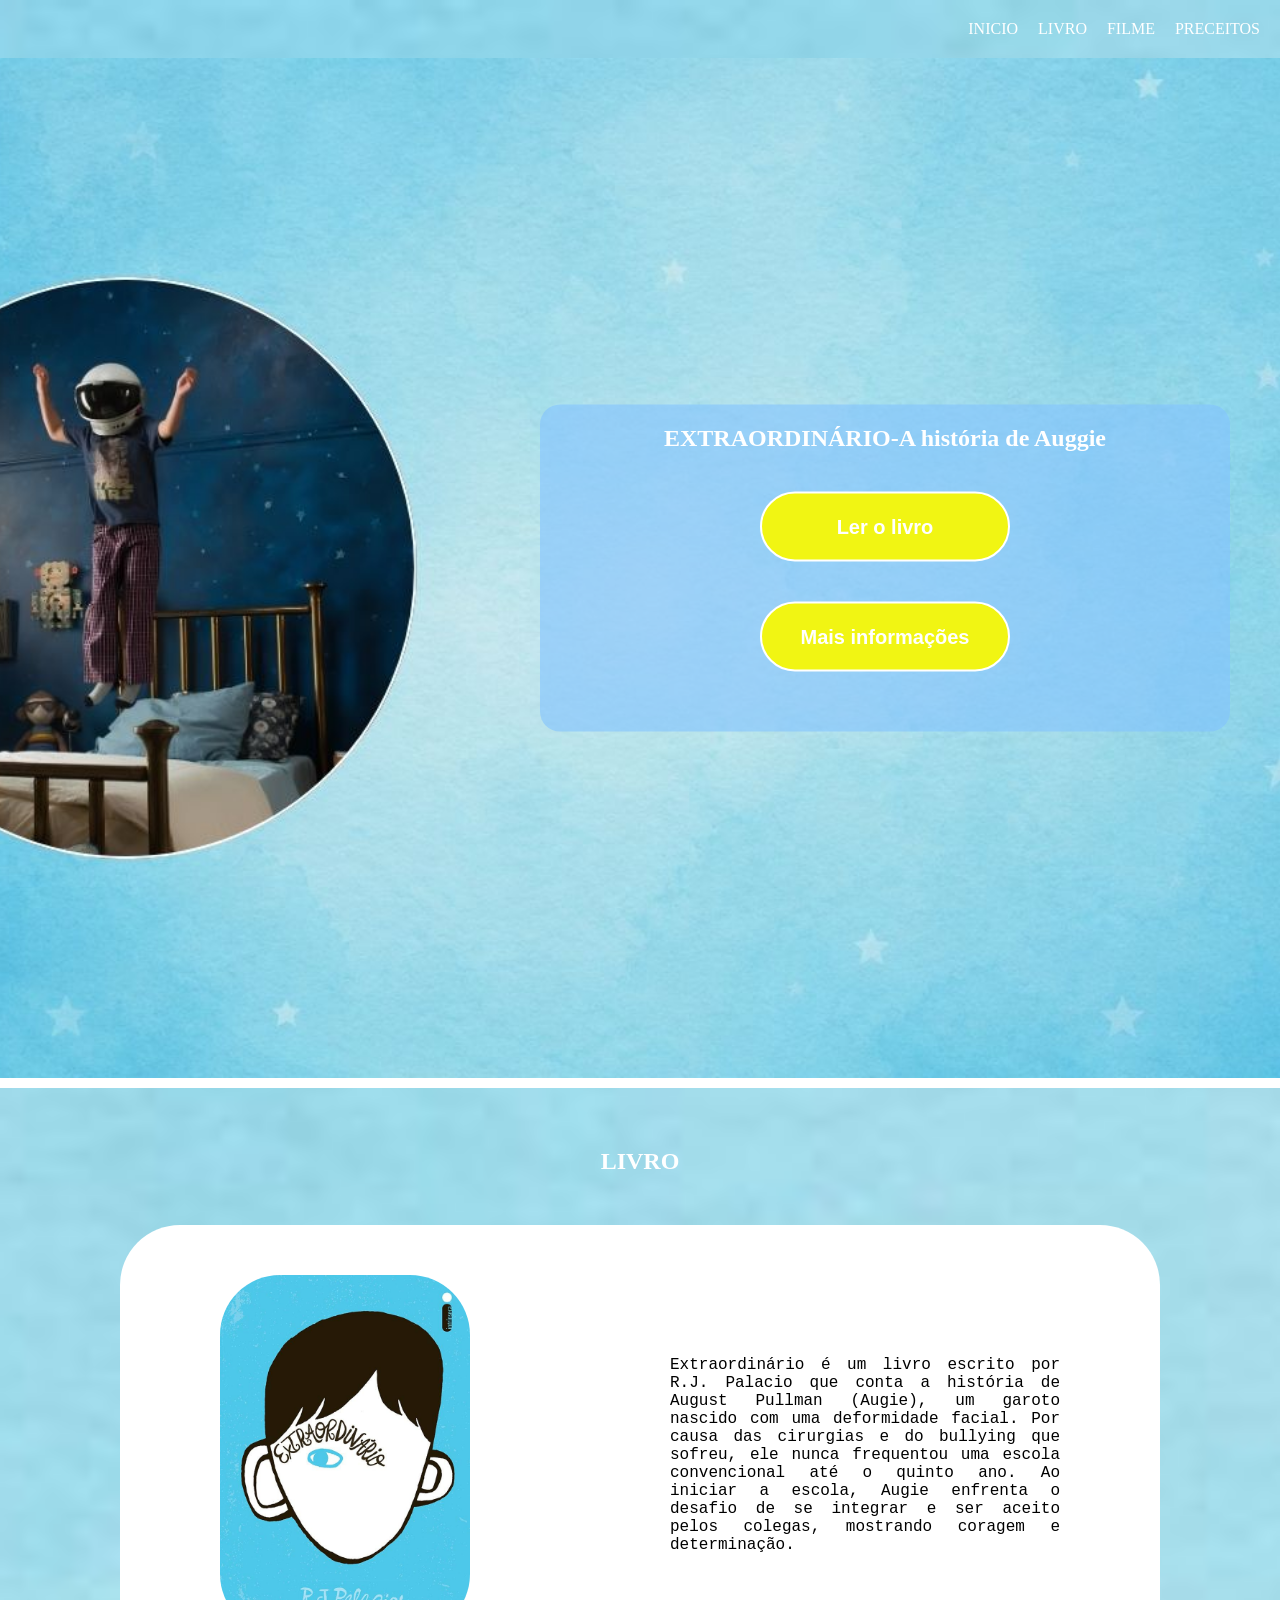
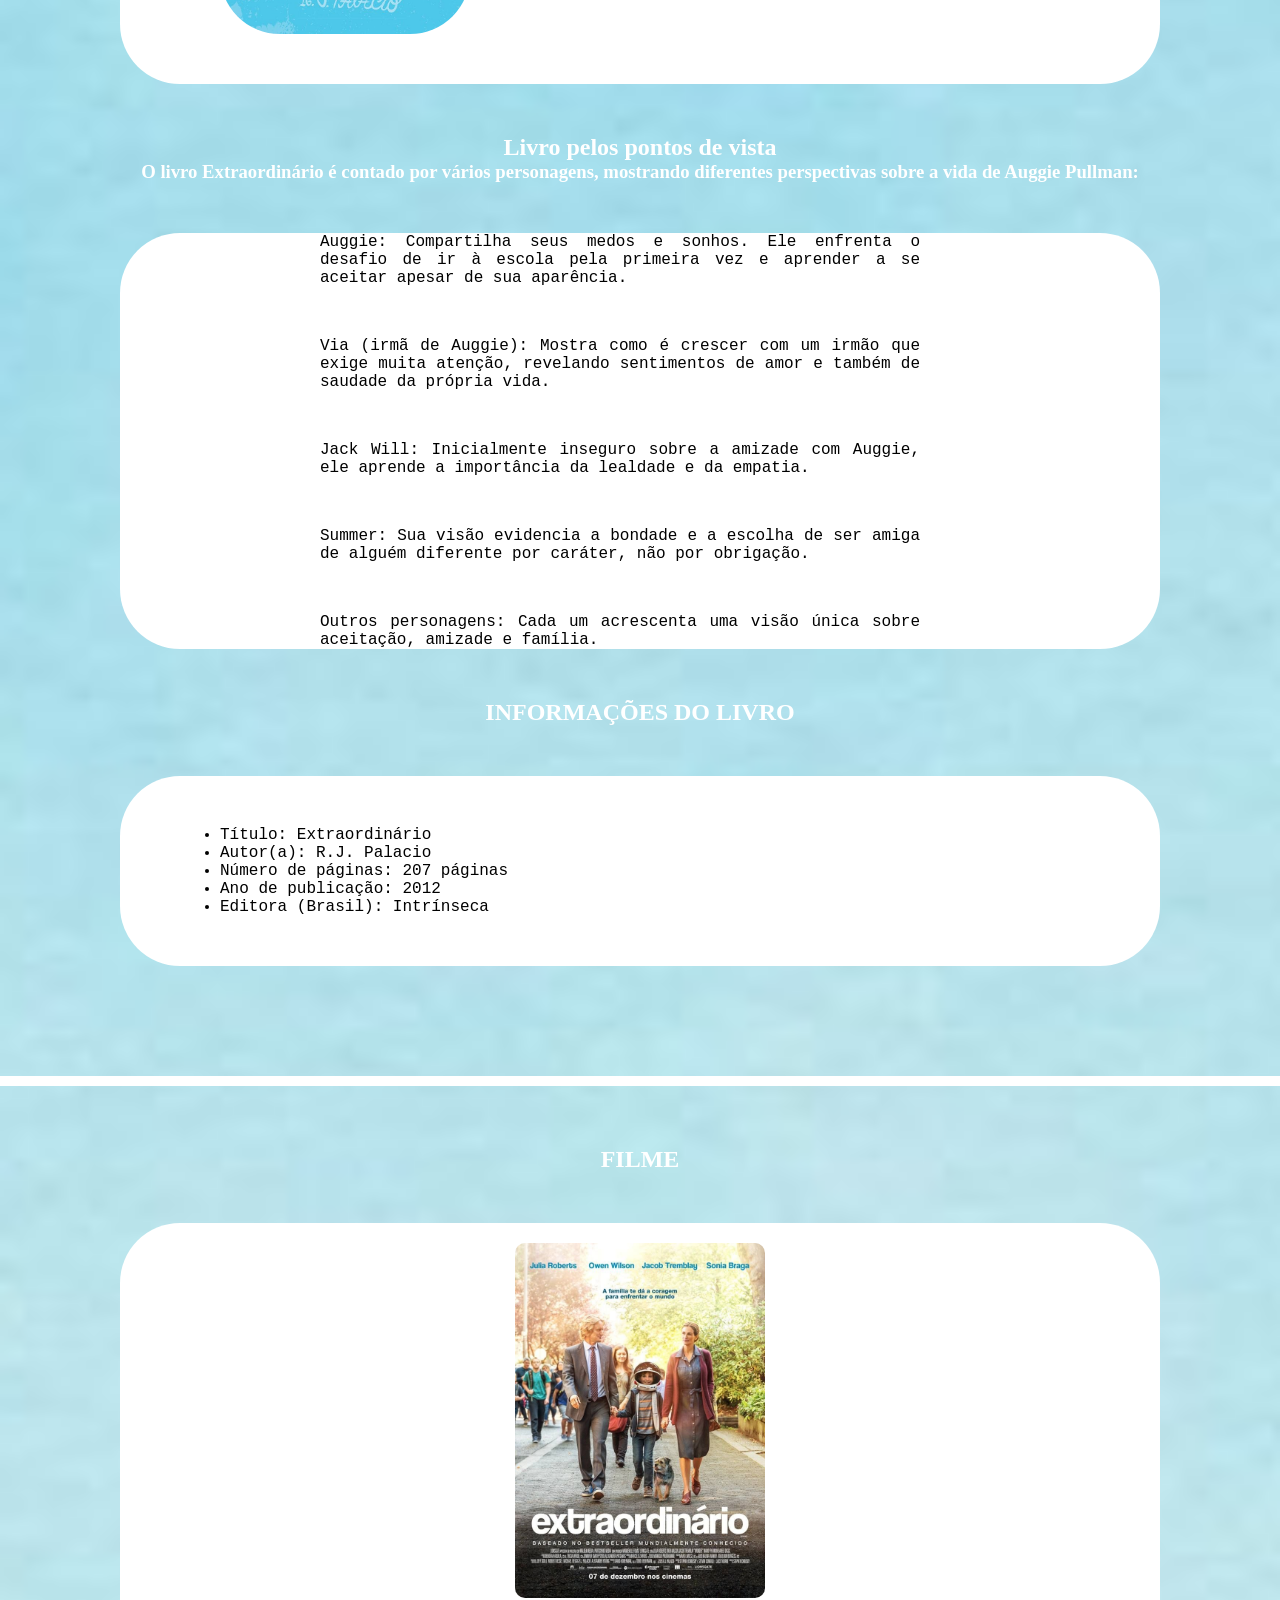
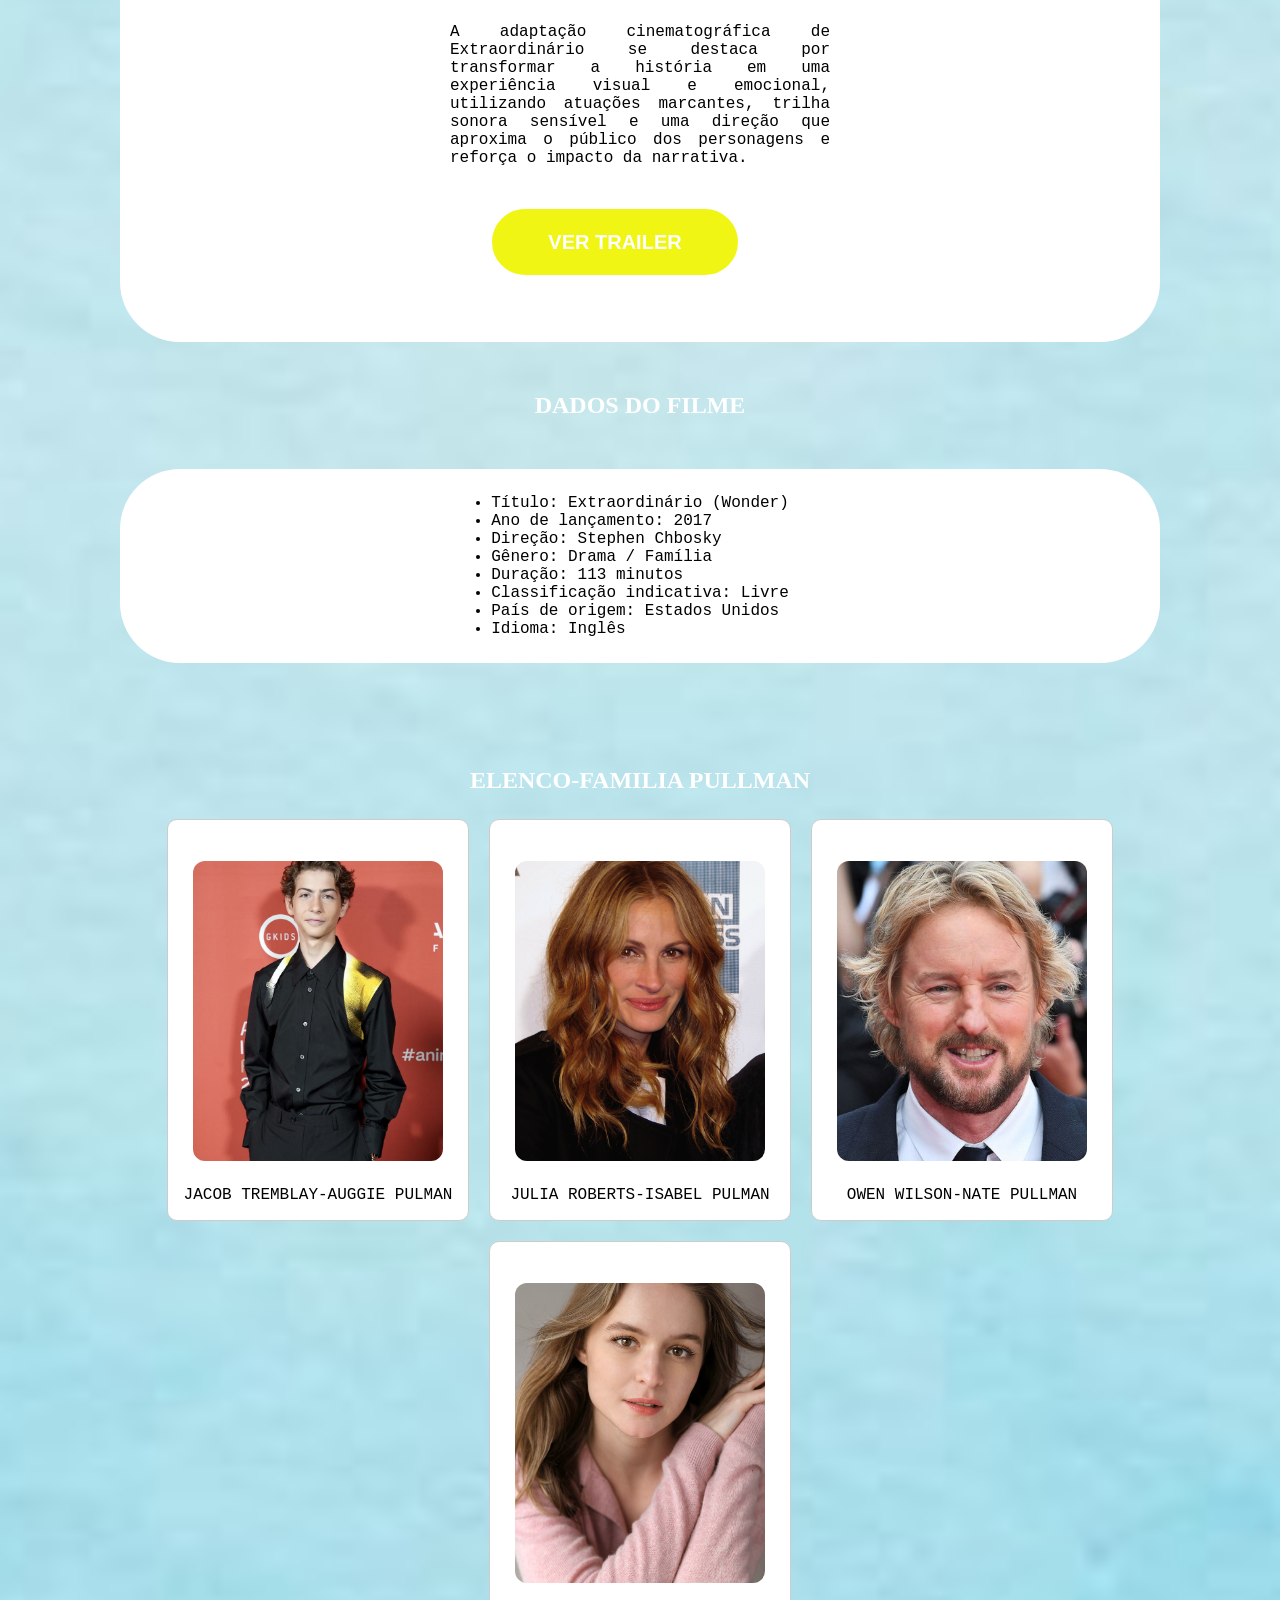
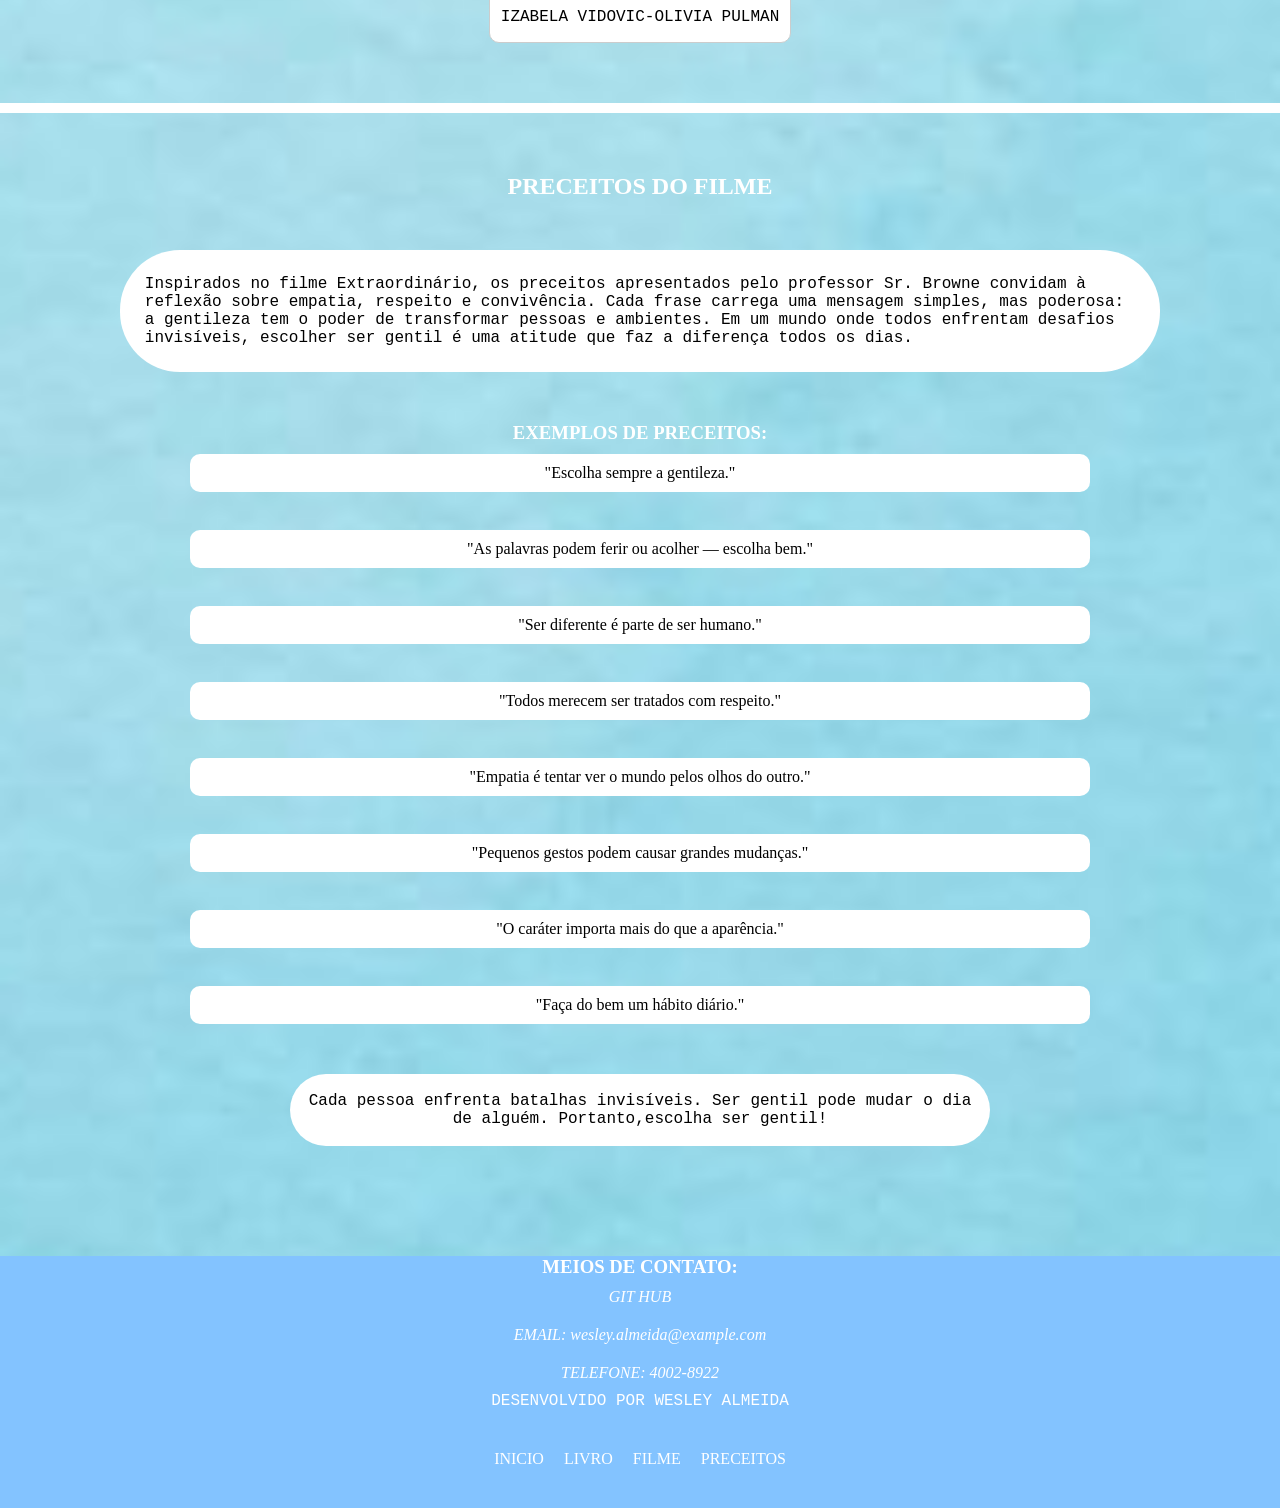
<file: site_extraordinario/index.html>
<!DOCTYPE html>
<html lang="en">

<head>
    <meta charset="UTF-8">
    <meta name="viewport" content="width=device-width, initial-scale=1.0">
    <title>inicio</title>
    <link rel="stylesheet" href="estilo.css">
</head>

<style>
html {
    scroll-behavior: smooth;
}

body {
    margin: 0;
    min-height: 100vh;
    overflow-x: hidden;

    background-image: url('imagem_fundo_geral.jpg');
    background-position: center;
    background-repeat: no-repeat;
    background-size: cover;
}

/* ===== SEÇÕES ===== */
section {
    padding: 60px 20px;
}

.section_footer {
    background-color: #f1f1f1;
    padding: 20px;
    text-align: center;
    width: 100%;
}

/* ===== INICIO ===== */
#inicio {
    min-height: 100vh;
    position: relative;

    background-image: url('imagem_fundo.jpg');
    background-size: cover;
    background-position: center;
}

.inicio {
    width: min(650px, 90%);
    height: auto;

    display: flex;
    flex-direction: column;
    justify-content: center;
    align-items: center;

    color: white;
    background-color: rgba(131, 195, 255, 0.6);
    border-radius: 20px;
    text-align: center;

    position: absolute;
    right: 50px;
    top: 50%;
    transform: translateY(-50%);
    padding: 20px;
}

/* ===== NAV ===== */
.navegacao {
    display: flex;
    justify-content: flex-end;
    gap: 20px;

    margin: 0;
    padding: 20px;
    list-style: none;
}

.navegacao a {
    color: white;
    text-decoration: none;
}

/* ===== TITULOS ===== */
.titulo {
    text-align: center;
}

/* ===== LIVRO ===== */
.livro-container {
    display: flex;
    gap: 20px;
    align-items: center;
    justify-content: center;
    flex-wrap: wrap;
}

.livro-img {
    width: 250px;
    border-radius: 10px;
}

.texto_livro {
    min-width: 300px;
    max-width: 600px;
    text-align: justify;
}

/* ===== ELENCO ===== */
.elenco {
    display: flex;
    flex-wrap: wrap;
    justify-content: center;
    margin-top: 25px;
    gap: 20px;
}

.personagens {
    width: 300px;
    height: 400px;
    display: flex;
    flex-direction: column;
    justify-content: center;
    align-items: center;
    background-color: white;
    border: 1px solid #ccc;
    border-radius: 10px;
    
}

.texto_elenco{
    margin-top: 25px;
    white-space: nowrap;
}
.personagens img {
    width: 200px;
    height: 300px;
    border-radius: 12px;
    object-fit: cover;
    
}

/* ===== PRECEITOS ===== */
.preceitos {
    max-width: 900px;
    margin: auto;
    text-align: center;
}

.texto_preceitos {
    background: white;
    padding: 10px;
    border-radius: 10px;
    margin: 10px 0;
}

/* ===== FILME ===== */
.filme {
    display: flex;
    flex-wrap: wrap;
    justify-content: center;
    gap: 20px;
    align-items: center;
}

.sobre_filme {
    max-width: 600px;
}

.texto_filme {
    text-align: justify;
}


</style>

<body>
    <nav class="navbar">
        <ul class="navegacao">
            <li><a href="#inicio">INICIO</a></li>
            <li><a href="#livro">LIVRO</a></li>
            <li><a href="#filme">FILME</a></li>
            <li><a href="#preceitos">PRECEITOS</a></li>
        </ul>
    </nav>

    <section id="inicio">
        <div class="inicio">
            <h1>EXTRAORDINÁRIO-A história de Auggie</h1>

            <div class="botoes">
                <a href="https://ima-rs.com.br/wp-content/uploads/2018/11/8o.-ano-Extraordin%C3%A1rio-R.-J.-Palacio.pdf" target="_blank">
                    <button class="button">Ler o livro</button>
                </a>

                <a href="#livro">
                    <button class="button">Mais informações</button>
                </a>
            </div>
        </div>
    </section>
    <hr style="height: 10px; background-color: rgb(255, 255, 255); border: 2px rgb(255, 255, 255)">
    <section id="livro">

        <h1 class="titulo">LIVRO</h1>

        <div class="livro">
            <img class="livro" style="width: 250px;" src="foto livro.jpg">

            <p class="texto_livro">
                Extraordinário é um livro escrito por R.J. Palacio que conta a história de August Pullman (Augie), um garoto
                nascido com uma deformidade facial. Por causa das cirurgias e do bullying que sofreu, ele nunca frequentou
                uma escola convencional até o quinto ano. Ao iniciar a escola, Augie enfrenta o desafio de se integrar e ser
                aceito pelos colegas, mostrando coragem e determinação.
            </p>
        </div>

        <h1 class="titulo">Livro pelos pontos de vista</h1>

        <h3 class="titulo">
            O livro Extraordinário é contado por vários personagens, mostrando diferentes perspectivas sobre
            a vida de Auggie Pullman:
        </h3>

        <div class="visoes_livro">

            <div class="livro">
                <p class="texto_livro">
                    Auggie: Compartilha seus medos e sonhos. Ele enfrenta o desafio de ir à escola pela primeira vez e
                    aprender a se aceitar apesar de sua aparência.
                </p>
            </div>

            <div class="livro">
                <p class="texto_livro">
                    Via (irmã de Auggie): Mostra como é crescer com um irmão que exige muita atenção,
                    revelando sentimentos de amor e também de saudade da própria vida.
                </p>
            </div>

            <div class="livro">
                <p class="texto_livro">
                    Jack Will: Inicialmente inseguro sobre a amizade com Auggie, ele aprende a
                    importância da lealdade e da empatia.
                </p>
            </div>

            <div class="livro">
                <p class="texto_livro">
                    Summer: Sua visão evidencia a bondade e a escolha de ser amiga de alguém diferente
                    por caráter, não por obrigação.
                </p>
            </div>

            <div class="livro">
                <p class="texto_livro">
                    Outros personagens: Cada um acrescenta uma visão única sobre aceitação, amizade e família.
                </p>
            </div>

        </div>


        <!-- informaçoes do livro -->

        <h1 class="titulo">INFORMAÇÕES DO LIVRO</h1>

        <div class="livro">
            <ul class="dados_livro">
                <li>Título: Extraordinário</li>
                <li>Autor(a): R.J. Palacio</li>
                <li>Número de páginas: 207 páginas</li>
                <li>Ano de publicação: 2012</li>
                <li>Editora (Brasil): Intrínseca</li>
            </ul>
        </div>

    </section>
    <hr style="height: 10px; background-color: rgb(255, 255, 255); border: 2px rgb(255, 255, 255)">

    <section id="filme">

        <h1 class="titulo">FILME</h1>

        <div class="filme">

            <img style="width: 250px;" src="imagem_filme.jpg">

            <div class="sobre_filme">
                <p class="texto_filme">
                    A adaptação cinematográfica de Extraordinário se destaca por transformar a história em uma experiência
                    visual e emocional, utilizando atuações marcantes, trilha sonora sensível e uma direção que aproxima o
                    público dos personagens e reforça o impacto da narrativa.

                    <a href="https://youtu.be/zkpfKZimpjo" target="_blank">
                        <button class="button">VER TRAILER</button>
                    </a>
                </p>

                <br>
            </div>

        </div>

        <h1 class="titulo">DADOS DO FILME</h1>

        <div class="filme">
            <div class="sobre_filme">
                <ul class="texto_filme">
                    <li>Título: Extraordinário (Wonder)</li>
                    <li>Ano de lançamento: 2017</li>
                    <li>Direção: Stephen Chbosky</li>
                    <li>Gênero: Drama / Família</li>
                    <li>Duração: 113 minutos</li>
                    <li>Classificação indicativa: Livre</li>
                    <li>País de origem: Estados Unidos</li>
                    <li>Idioma: Inglês</li>
                </ul>
            </div>
        </div>

        <br>
        <br>
        <br>

        <h1 class="titulo">ELENCO-FAMILIA PULLMAN</h1>

        <div class="elenco">

            <div class="personagens">
                <img class="elenco" style="width: 250px;" src="auggie.jpg">
                <p class="texto_elenco">JACOB TREMBLAY-AUGGIE PULMAN</p>
            </div>

            <div class="personagens">
                <img class="elenco" style="width: 250px;" src="mae_auggie.jpg">
                <p class="texto_elenco">JULIA ROBERTS-ISABEL PULMAN</p>
            </div>

            <div class="personagens">
                <img class="elenco" style="width: 250px;" src="pai.jpg">
                <p class="texto_elenco">OWEN WILSON-NATE PULLMAN</p>
            </div>

            <div class="personagens">
                <img class="elenco" style="width: 250px;" src="olivia.jpg">
                <p class="texto_elenco">IZABELA VIDOVIC-OLIVIA PULMAN</p>
            </div>

        </div>

    </section>

    <hr style="height: 10px; background-color: rgb(255, 255, 255); border: 2px rgb(255, 255, 255)">

    <section id="preceitos">
        <h1 class="titulo">PRECEITOS DO FILME</h1>
    <P class="mensagens">
        Inspirados no filme Extraordinário, os preceitos apresentados pelo professor Sr. Browne convidam à reflexão
        sobre empatia, respeito e convivência.
        Cada frase carrega uma mensagem simples, mas poderosa: a gentileza tem o poder de transformar pessoas e
        ambientes.
        Em um mundo onde todos enfrentam desafios invisíveis, escolher ser gentil é uma atitude que faz a diferença
        todos os dias.
    </P>
    <h3 class="titulo">EXEMPLOS DE PRECEITOS:</h3>
    <div class="preceitos">
        <p class="texto_preceitos">
            "Escolha sempre a gentileza."
        </p>
        <br>
        <p class="texto_preceitos">
           "As palavras podem ferir ou acolher — escolha bem."
        </p>
        <br>
        <p class="texto_preceitos">
            "Ser diferente é parte de ser humano."
        </p>
        <br>
        <p class="texto_preceitos">
            "Todos merecem ser tratados com respeito."
        </p>
        <br>
        <p class="texto_preceitos">
            "Empatia é tentar ver o mundo pelos olhos do outro."
        </p>
        <br>
        <p class="texto_preceitos">
            "Pequenos gestos podem causar grandes mudanças."
        </p>
        <br>
        <p class="texto_preceitos">
            "O caráter importa mais do que a aparência."
        </p>
        <br>
        <p class="texto_preceitos">
            "Faça do bem um hábito diário."
        </p>
        <p class="mensagens">
            Cada pessoa enfrenta batalhas invisíveis. Ser gentil pode mudar o dia de alguém. 
            Portanto,escolha ser gentil!
        </p>
    </div>


    </section>

    
    
    <footer id="footer">

        <h3 class="titulo" style="color: white;">MEIOS DE CONTATO:</h3>

        <ul class="contatos">
            <li><a href="#"><i class="ri-github-fill">GIT HUB</i></a></li>
            <li><a href="#"><i class="ri-mail-fill">EMAIL: wesley.almeida@example.com</i></a></li>
            <li><a href="#"><i class="ri-phone-fill">TELEFONE: 4002-8922</i></a></li>
        </ul>

        <p style="color: white;">DESENVOLVIDO POR WESLEY ALMEIDA</p>

        <ul class="navegacao_footer">
            <li><a href="#inicio">INICIO</a></li>
            <li><a href="#livro">LIVRO</a></li>
            <li><a href="#filme">FILME</a></li>
            <li><a href="#preceitos">PRECEITOS</a></li>
        </ul>

    </footer>


</body>

</html>
</file>
<file: site_extraordinario/estilo.css>
@import url("http://unpkg.com/boxicons@2.1.4/css/boxicons.min.css");

* {
    margin: 0%;
    padding: 0%;
}

.titulo {
    display: flex;
    justify-content: center;
    color: rgb(255, 255, 255);
    font-family: 'Patrick Hand', cursive;
}
img{
    border-radius: 10px;
}

p{
    font-family: 'Courier New', Courier, monospace;
    display: flex;
    align-items: center;
    margin-left: 100px;
    margin-right: 100px;

}

/* pagina inicio */
.button {
    background-color: rgb(241, 245, 19);
    font-weight: 900;
    color: rgb(255, 255, 255);
    display: block;
    flex-direction: column;
    justify-content: center;
    align-items: center;
    font-size: 20px;
    height: 70px;
    width: 250px;
    border-radius: 500px;
    border: 2px solid rgb(255, 255, 255);
    margin: 40px;
}


a {
    color: rgb(255, 255, 255);
    text-decoration: none;
}


/* pagina livro */
.navegacao {
    
    display: flex;
    flex-direction: row;
    justify-content: center;
    margin-right: 50px;
    list-style-type: none;
    margin: 0px;
    padding: 40px;
    gap: 20px;
    text-align: center;
}

.livro {
    margin: 50px;
    font-family: 'Courier New', Courier, monospace;
    display: flex;
    align-items: center;
    margin-left: 100px;
    margin-right: 100px;
    background-color: rgb(255, 255, 255);
    border-radius: 60px;
}

.texto_livro {
    color: rgb(0, 0, 0);
    background-color: rgb(255, 255, 255);
    
    
}

.visoes_livro {
    margin-left: 100px;
    margin-right: 100px;
    background-color: rgb(255, 255, 255);
    border-radius: 60px;
}

.dados_livro {
    margin: 50px;
    font-family: 'Courier New', Courier, monospace;
    color: rgb(0, 0, 0);
    border-radius: 60px;
    margin-left: 100px;
    margin-right: 100px;
}

/* filme */

.filme {
    margin: 50px;
    font-family: 'Courier New', Courier, monospace;
    display: flex;
    flex-direction: row;
    align-items: center;
    margin-left: 100px;
    margin-right: 100px;
    padding: 20px 30px;
    background-color: rgb(255, 255, 255);
    border-radius: 60px;
}

.sobre_filme {
    color: rgb(0, 0, 0);
    border-radius: 60px;
    margin-left: 100px;
    margin-right: 100px;
}

.texto_filme {
    display: inline-block;
    padding: 5px 10px;
    justify-content: center;
    align-items: center;
    margin-left: 100px;
    margin-right: 100px;
    color: black;
}
/* 
.elenco {
    display: flex;
    flex-direction: row;
    flex-wrap: wrap;
    justify-content: center;
    gap: 20px;
    margin-top: 0px;
    margin-left: 100px;
    margin-right: 100px;
    border-radius: 30px;
    height: 400px;
    margin: 50px;
}
.texto_elenco{
    display: flex;
    padding: 5px 10px;
    justify-content: center;
    align-items: center;
    margin-left: 40px;
    margin-right: 50px;
    color: black;
} */

/* mensagens */
.mensagens{
    margin: 50px;
    font-family: 'Courier New', Courier, monospace;
    display: flex;
    flex-direction: column;
    align-items: center;
    margin-left: 100px;
    margin-right: 100px;
    gap: 30px;
    padding: 2%;
    color: rgb(0, 0, 0);
    background-color: white;
    border-radius: 60px;
}
.texto_preceitos{
    margin: 10px;
    font-family: 'Patrick Hand', cursive;
    display: flex;
    flex-direction: column;
    align-items: center;
    margin-left: 100px;
    margin-right: 100px;
    gap: 30px;
    color: rgb(0, 0, 0);
    padding: 20px;
    background-color: white;
    border-radius: 50px;
}



/*footer*/
.contatos{
    display: flex;
    flex-direction: column;
    justify-content: center;
    align-items: center;
    margin-right: 50px;
    list-style-type: none;
    margin: 0px;
    padding: 10px;
    gap: 20px;
}
.navegacao_footer{
    display: flex;
    flex-direction: row;
    justify-content: center;
    margin-right: 50px;
    list-style-type: none;
    margin: 0px;
    padding: 40px;
    gap: 20px;
    text-align: center;
    
}
footer ul{
    display:flex;
    flex-direction: column;
    list-style-type: none;
    flex-direction:row;
    gap: 20px;
}
footer p {
    display: flex;
    flex-direction: column;
}

#footer{
    background-color: #83c3ff;;
    
}
</file>
